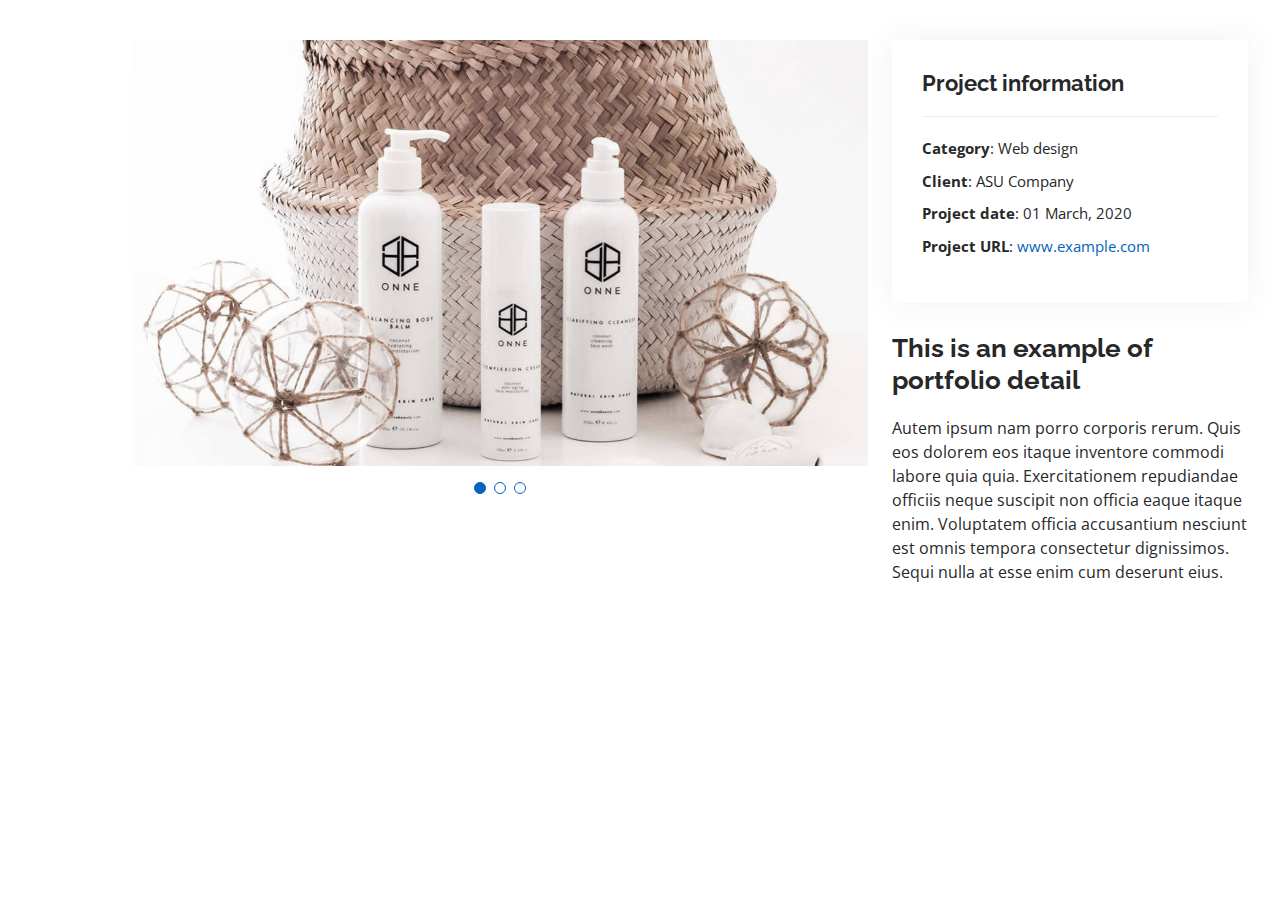
<file: portfolio-details.html>
<!DOCTYPE html>
<html lang="en">

<head>
  <meta charset="utf-8">
  <meta content="width=device-width, initial-scale=1.0" name="viewport">

  <title>Portfolio Details - Personal Bootstrap Template</title>
  <meta content="" name="description">
  <meta content="" name="keywords">

  <!-- Favicons -->
  <link href="assets/img/favicon.png" rel="icon">
  <link href="assets/img/apple-touch-icon.png" rel="apple-touch-icon">

  <!-- Google Fonts -->
  <link href="https://fonts.googleapis.com/css?family=Open+Sans:300,300i,400,400i,600,600i,700,700i|Raleway:300,300i,400,400i,500,500i,600,600i,700,700i|Poppins:300,300i,400,400i,500,500i,600,600i,700,700i" rel="stylesheet">

  <!-- Vendor CSS Files -->
  <link href="assets/vendor/aos/aos.css" rel="stylesheet">
  <link href="assets/vendor/bootstrap/css/bootstrap.min.css" rel="stylesheet">
  <link href="assets/vendor/bootstrap-icons/bootstrap-icons.css" rel="stylesheet">
  <link href="assets/vendor/boxicons/css/boxicons.min.css" rel="stylesheet">
  <link href="assets/vendor/glightbox/css/glightbox.min.css" rel="stylesheet">
  <link href="assets/vendor/swiper/swiper-bundle.min.css" rel="stylesheet">

  <!-- Template Main CSS File -->
  <link href="assets/css/style.css" rel="stylesheet">

  <!-- =======================================================
  * Template Name: MyResume - v4.9.2
  * Template URL: https://bootstrapmade.com/free-html-bootstrap-template-my-resume/
  * Author: BootstrapMade.com
  * License: https://bootstrapmade.com/license/
  ======================================================== -->
</head>

<body>

  <main id="main">

    <!-- ======= Portfolio Details Section ======= -->
    <section id="portfolio-details" class="portfolio-details">
      <div class="container">

        <div class="row gy-4">

          <div class="col-lg-8">
            <div class="portfolio-details-slider swiper">
              <div class="swiper-wrapper align-items-center">

                <div class="swiper-slide">
                  <img src="assets/img/portfolio/portfolio-details-1.jpg" alt="">
                </div>

                <div class="swiper-slide">
                  <img src="assets/img/portfolio/portfolio-details-2.jpg" alt="">
                </div>

                <div class="swiper-slide">
                  <img src="assets/img/portfolio/portfolio-details-3.jpg" alt="">
                </div>

              </div>
              <div class="swiper-pagination"></div>
            </div>
          </div>

          <div class="col-lg-4">
            <div class="portfolio-info">
              <h3>Project information</h3>
              <ul>
                <li><strong>Category</strong>: Web design</li>
                <li><strong>Client</strong>: ASU Company</li>
                <li><strong>Project date</strong>: 01 March, 2020</li>
                <li><strong>Project URL</strong>: <a href="#">www.example.com</a></li>
              </ul>
            </div>
            <div class="portfolio-description">
              <h2>This is an example of portfolio detail</h2>
              <p>
                Autem ipsum nam porro corporis rerum. Quis eos dolorem eos itaque inventore commodi labore quia quia. Exercitationem repudiandae officiis neque suscipit non officia eaque itaque enim. Voluptatem officia accusantium nesciunt est omnis tempora consectetur dignissimos. Sequi nulla at esse enim cum deserunt eius.
              </p>
            </div>
          </div>

        </div>

      </div>
    </section><!-- End Portfolio Details Section -->

  </main><!-- End #main -->

  <div id="preloader"></div>
  <a href="#" class="back-to-top d-flex align-items-center justify-content-center"><i class="bi bi-arrow-up-short"></i></a>

  <!-- Vendor JS Files -->
  <script src="assets/vendor/purecounter/purecounter_vanilla.js"></script>
  <script src="assets/vendor/aos/aos.js"></script>
  <script src="assets/vendor/bootstrap/js/bootstrap.bundle.min.js"></script>
  <script src="assets/vendor/glightbox/js/glightbox.min.js"></script>
  <script src="assets/vendor/isotope-layout/isotope.pkgd.min.js"></script>
  <script src="assets/vendor/swiper/swiper-bundle.min.js"></script>
  <script src="assets/vendor/typed.js/typed.min.js"></script>
  <script src="assets/vendor/waypoints/noframework.waypoints.js"></script>
  <script src="assets/vendor/php-email-form/validate.js"></script>

  <!-- Template Main JS File -->
  <script src="assets/js/main.js"></script>

</body>

</html>
</file>
<file: assets/css/style.css>
/**
* Template Name: MyResume - v4.9.2
* Template URL: https://bootstrapmade.com/free-html-bootstrap-template-my-resume/
* Author: BootstrapMade.com
* License: https://bootstrapmade.com/license/
*/

/*--------------------------------------------------------------
# General
--------------------------------------------------------------*/
body {
  font-family: "Open Sans", sans-serif;
  color: #272829;
}

a {
  color: #0563bb;
  text-decoration: none;
}

a:hover {
  color: #067ded;
  text-decoration: none;
}

h1,
h2,
h3,
h4,
h5,
h6 {
  font-family: "Raleway", sans-serif;
}

/*--------------------------------------------------------------
# Back to top button
--------------------------------------------------------------*/
.back-to-top {
  position: fixed;
  visibility: hidden;
  opacity: 0;
  right: 15px;
  bottom: 15px;
  z-index: 996;
  background: #0563bb;
  width: 40px;
  height: 40px;
  border-radius: 50px;
  transition: all 0.4s;
}

.back-to-top i {
  font-size: 28px;
  color: #fff;
  line-height: 0;
}

.back-to-top:hover {
  background: #0678e3;
  color: #fff;
}

.back-to-top.active {
  visibility: visible;
  opacity: 1;
}

/*--------------------------------------------------------------
# Preloader
--------------------------------------------------------------*/
#preloader {
  position: fixed;
  top: 0;
  left: 0;
  right: 0;
  bottom: 0;
  z-index: 9999;
  overflow: hidden;
  background: #fff;
}

#preloader:before {
  content: "";
  position: fixed;
  top: calc(50% - 30px);
  left: calc(50% - 30px);
  border: 6px solid #0563bb;
  border-top-color: #fff;
  border-bottom-color: #fff;
  border-radius: 50%;
  width: 60px;
  height: 60px;
  -webkit-animation: animate-preloader 1s linear infinite;
  animation: animate-preloader 1s linear infinite;
}

@-webkit-keyframes animate-preloader {
  0% {
    transform: rotate(0deg);
  }

  100% {
    transform: rotate(360deg);
  }
}

@keyframes animate-preloader {
  0% {
    transform: rotate(0deg);
  }

  100% {
    transform: rotate(360deg);
  }
}

/*--------------------------------------------------------------
# Disable aos animation delay on mobile devices
--------------------------------------------------------------*/
@media screen and (max-width: 768px) {
  [data-aos-delay] {
    transition-delay: 0 !important;
  }
}

/*--------------------------------------------------------------
# Header
--------------------------------------------------------------*/
#header {
  position: fixed;
  top: 0;
  left: 0;
  bottom: 0;
  z-index: 9997;
  transition: all 0.5s;
  padding: 15px;
  overflow-y: auto;
}

@media (max-width: 768px) {
  #header {
    width: 300px;
    background: #fff;
    border-right: 1px solid #e6e9ec;
    left: -300px;
  }
}

@media (min-width: 991px) {
  #main {
    margin-left: 100px;
  }
}

/*--------------------------------------------------------------
# Navigation Menu
--------------------------------------------------------------*/
/**
* Desktop Navigation 
*/
.nav-menu {
  padding: 0;
  display: block;
}

.nav-menu * {
  margin: 0;
  padding: 0;
  list-style: none;
}

.nav-menu>ul>li {
  position: relative;
  white-space: nowrap;
}

.nav-menu a,
.nav-menu a:focus {
  display: flex;
  align-items: center;
  color: #45505b;
  padding: 10px 18px;
  margin-bottom: 8px;
  transition: 0.3s;
  font-size: 15px;
  border-radius: 50px;
  background: #f2f3f5;
  height: 56px;
  width: 100%;
  overflow: hidden;
  transition: 0.3s;
}

.nav-menu a i,
.nav-menu a:focus i {
  font-size: 20px;
}

.nav-menu a span,
.nav-menu a:focus span {
  padding: 0 5px 0 7px;
  color: #45505b;
}

@media (min-width: 992px) {

  .nav-menu a,
  .nav-menu a:focus {
    width: 56px;
  }

  .nav-menu a span,
  .nav-menu a:focus span {
    display: none;
    color: #fff;
  }
}

.nav-menu a:hover,
.nav-menu .active,
.nav-menu .active:focus,
.nav-menu li:hover>a {
  color: #fff;
  background: #0563bb;
}

.nav-menu a:hover span,
.nav-menu .active span,
.nav-menu .active:focus span,
.nav-menu li:hover>a span {
  color: #fff;
}

.nav-menu a:hover,
.nav-menu li:hover>a {
  width: 100%;
  color: #fff;
}

.nav-menu a:hover span,
.nav-menu li:hover>a span {
  display: block;
}

/**
* Mobile Navigation 
*/
.mobile-nav-toggle {
  position: fixed;
  right: 10px;
  top: 10px;
  z-index: 9998;
  border: 0;
  background: none;
  font-size: 28px;
  transition: all 0.4s;
  outline: none !important;
  line-height: 0;
  cursor: pointer;
  border-radius: 50px;
  padding: 5px;
}

.mobile-nav-toggle i {
  color: #45505b;
}

.mobile-nav-active {
  overflow: hidden;
}

.mobile-nav-active #header {
  left: 0;
}

.mobile-nav-active .mobile-nav-toggle {
  color: #fff;
  background-color: #0563bb;
}

/*--------------------------------------------------------------
# Hero Section
--------------------------------------------------------------*/
#hero {
  width: 100%;
  height: 100vh;
  background: url("../img/hero-bg.png") top right no-repeat;
  background-size: cover;
  background-position: center right;
  position: relative;
}

@media (max-width: 768px) {
  #hero {
    background: url("../img/hero-bg.png") top right no-repeat;
    background-size: contain;
    background-position: center top;
    
  }
}

#hero:before {
  content: "";
  background: rgba(255, 255, 255, 0);
  position: absolute;
  bottom: 0;
  top: 0;
  left: 0;
  right: 0;
}
/*
#hero h1 {
  margin: 0;
  font-size: 4rem; 
  font-weight: 700;
  line-height: 1.4;
  color: #45505b;
  padding-left: 50%; 
}

#hero p {
  padding-left: 50%; 
  color: #45505b;
  margin: 15px 0 0 0;
  font-size: 1.3rem; 
  font-family: "Poppins", sans-serif;
}

#hero p span {
  color: #0563bb;
  letter-spacing: 1px;
}
*/

#hero h1 {
  margin: 0;
  font-size: 64px;
  font-weight: 800;
  line-height: 56px;
  color: #45505b;
    padding-left: 600px;
    /* align-self: auto; */
}

#hero p {
    padding-left: 600px;
  color: #45505b;
  margin: 15px 0 0 0;
  font-size: 26px;
  font-family: "Poppins", sans-serif;
}

#hero p span {
  color: #0563bb;
  letter-spacing: 1px;
}


#hero .social-links {
    padding-left: 600px;
  margin-top: 30px;
}

#hero .social-links a {
  font-size: 24px;
  display: inline-block;
  color: #45505b;
  line-height: 1;
  margin-right: 20px;
  transition: 0.3s;
}

#hero .social-links a:hover {
  color: #0563bb;
}

@media (max-width: 768px) {
  #hero {
    text-align: center;
  }

  #hero h1 {
    font-size: 32px;
    line-height: 36px;
    padding-left: 0%;
  }

  #hero p {
    margin-top: 10px;
    font-size: 20px;
    line-height: 24px;
    padding-left: 0%;
  }

  #hero .social-links {
    padding-left: 0%;
  margin-top: 30px;
}

#hero .social-links a {
  font-size: 24px;
  display: inline-block;
  color: #45505b;
  line-height: 1;
  margin-right: 20px;
  transition: 0.3s;
}

#hero .social-links a:hover {
  color: #0563bb;
}
}

/*--------------------------------------------------------------
# Sections General
--------------------------------------------------------------*/
section {
  padding: 60px 0;
  overflow: hidden;
}


.section-title {
  text-align: center;
  padding-bottom: 30px;
}

.section-title h2 {
  font-size: 32px;
  font-weight: bold;
  text-transform: uppercase;
  margin-bottom: 20px;
  padding-bottom: 20px;
  position: relative;
  color: #45505b;
}

.section-title h2::before {
  content: "";
  position: absolute;
  display: block;
  width: 120px;
  height: 1px;
  background: #ddd;
  bottom: 1px;
  left: calc(50% - 60px);
}

.section-title h2::after {
  content: "";
  position: absolute;
  display: block;
  width: 40px;
  height: 3px;
  background: #0563bb;
  bottom: 0;
  left: calc(50% - 20px);
}

.section-title p {
  margin-bottom: 0;
}

/*--------------------------------------------------------------
# About
--------------------------------------------------------------*/
.about .content h3 {
  font-weight: 700;
  font-size: 26px;
  color: #728394;
}

.about .content ul {
  list-style: none;
  padding: 0;
}

.about .content ul li {
  margin-bottom: 20px;
  display: flex;
  align-items: center;
}

.about .content ul strong {
  margin-right: 10px;
}

.about .content ul i {
  font-size: 16px;
  margin-right: 5px;
  color: #0563bb;
  line-height: 0;
}

.about .content p:last-child {
  margin-bottom: 0;
}
.about{
    padding-bottom: 0px;
}

.about .section-title p{
  text-align: justify;
}
/*--------------------------------------------------------------
# Facts
--------------------------------------------------------------*/
.facts .count-box {
  padding: 30px 30px 25px 30px;
  margin-top: 30px;
  width: 100%;
  position: relative;
  text-align: center;
  background: #fff;
}

.facts .count-box i {
  position: absolute;
  top: -25px;
  left: 50%;
  transform: translateX(-50%);
  font-size: 24px;
  background: #05afbb;
  color: #fff;
  border-radius: 50px;
  display: inline-flex;
  align-items: center;
  justify-content: center;
  width: 48px;
  height: 48px;
}

.facts .count-box span {
  font-size: 36px;
  display: block;
  font-weight: 600;
  color: #011426;
}

.facts .count-box p {
  padding: 0;
  margin: 0;
  font-family: "Raleway", sans-serif;
  font-size: 14px;
}
.facts{
    padding-bottom: 0px;
}

/*--------------------------------------------------------------
# Akills
--------------------------------------------------------------*/
.skills .progress {
  height: 60px;
  display: block;
  background: none;
  border-radius: 0;
}

.skills .progress .skill {
  padding: 10px 0;
  margin: 0;
  text-transform: uppercase;
  display: block;
  font-weight: 600;
  font-family: "Poppins", sans-serif;
  color: #45505b;
}

.skills .progress .skill .val {
  float: right;
  font-style: normal;
}

.skills .progress-bar-wrap {
  background: #f2f3f5;
}

.skills .progress-bar {
  width: 1px;
  height: 10px;
  transition: 0.9s;
  background-color: #05bb5a;
}
.skills
{
    padding-bottom: 0px;
}

/*--------------------------------------------------------------
# Resume
--------------------------------------------------------------*/
.resume .resume-title {
  font-size: 26px;
  font-weight: 700;
  margin-top: 20px;
  margin-bottom: 20px;
  color: #45505b;
}

.resume .resume-item {
  padding: 0 0 20px 20px;
  margin-top: -2px;
  border-left: 2px solid #0563bb;
  position: relative;
}

.resume .resume-item h4 {
  line-height: 18px;
  font-size: 18px;
  font-weight: 600;
  text-transform: uppercase;
  font-family: "Poppins", sans-serif;
  color: #0563bb;
  margin-bottom: 10px;
}

.resume .resume-item h5 {
  font-size: 16px;
  background: #f7f8f9;
  padding: 5px 15px;
  display: inline-block;
  font-weight: 600;
  margin-bottom: 10px;
}

.resume .resume-item ul {
  padding-left: 20px;
}

.resume .resume-item ul li {
  padding-bottom: 10px;
}

.resume .resume-item:last-child {
  padding-bottom: 0;
}

.resume .resume-item::before {
  content: "";
  position: absolute;
  width: 16px;
  height: 16px;
  border-radius: 50px;
  left: -9px;
  top: 0;
  background: #fff;
  border: 2px solid #0563bb;
}

.resume{
    padding-bottom: 0px;
}
/*--------------------------------------------------------------
# Portfolio
--------------------------------------------------------------*/
.portfolio .portfolio-item {
  margin-bottom: 30px;
}

.portfolio #portfolio-flters {
  padding: 0;
  margin: 0 auto 25px auto;
  list-style: none;
  text-align: center;
  background: #fff;
  border-radius: 50px;
  padding: 2px 15px;
}

.portfolio #portfolio-flters li {
  cursor: pointer;
  display: inline-block;
  padding: 10px 15px;
  font-size: 14px;
  font-weight: 600;
  line-height: 1;
  text-transform: uppercase;
  color: #272829;
  margin-bottom: 5px;
  transition: all 0.3s ease-in-out;
}

.portfolio #portfolio-flters li:hover,
.portfolio #portfolio-flters li.filter-active {
  color: #0563bb;
}

.portfolio #portfolio-flters li:last-child {
  margin-right: 0;
}

.portfolio .portfolio-wrap {
  transition: 0.3s;
  position: relative;
  overflow: hidden;
  z-index: 1;
  background: rgba(69, 80, 91, 0.8);
}

.portfolio .portfolio-wrap::before {
  content: "";
  background: rgba(255, 255, 255, 0.7);
  position: absolute;
  left: 30px;
  right: 30px;
  top: 30px;
  bottom: 30px;
  transition: all ease-in-out 0.3s;
  z-index: 2;
  opacity: 0;
}

.portfolio .portfolio-wrap .portfolio-info {
  opacity: 0;
  position: absolute;
  top: 0;
  left: 0;
  right: 0;
  bottom: 0;
  text-align: center;
  z-index: 3;
  transition: all ease-in-out 0.3s;
  display: flex;
  flex-direction: column;
  justify-content: center;
  align-items: center;
}

.portfolio .portfolio-wrap .portfolio-info::before {
  display: block;
  content: "";
  width: 48px;
  height: 48px;
  position: absolute;
  top: 35px;
  left: 35px;
  border-top: 3px solid #d7dce1;
  border-left: 3px solid #d7dce1;
  transition: all 0.5s ease 0s;
  z-index: 9994;
}

.portfolio .portfolio-wrap .portfolio-info::after {
  display: block;
  content: "";
  width: 48px;
  height: 48px;
  position: absolute;
  bottom: 35px;
  right: 35px;
  border-bottom: 3px solid #d7dce1;
  border-right: 3px solid #d7dce1;
  transition: all 0.5s ease 0s;
  z-index: 9994;
}

.portfolio .portfolio-wrap .portfolio-info h4 {
  font-size: 20px;
  color: #45505b;
  font-weight: 600;
}

.portfolio .portfolio-wrap .portfolio-info p {
  color: #45505b;
  font-size: 14px;
  text-transform: uppercase;
  padding: 0;
  margin: 0;
}

.portfolio .portfolio-wrap .portfolio-links {
  text-align: center;
  z-index: 4;
}

.portfolio .portfolio-wrap .portfolio-links a {
  color: #45505b;
  margin: 0 2px;
  font-size: 28px;
  display: inline-block;
  transition: 0.3s;
}

.portfolio .portfolio-wrap .portfolio-links a:hover {
  color: #148af9;
}

.portfolio .portfolio-wrap:hover::before {
  top: 0;
  left: 0;
  right: 0;
  bottom: 0;
  opacity: 1;
}

.portfolio .portfolio-wrap:hover .portfolio-info {
  opacity: 1;
}

.portfolio .portfolio-wrap:hover .portfolio-info::before {
  top: 15px;
  left: 15px;
}

.portfolio .portfolio-wrap:hover .portfolio-info::after {
  bottom: 15px;
  right: 15px;
}

/*--------------------------------------------------------------
# Portfolio Details
--------------------------------------------------------------*/
.portfolio-details {
  padding-top: 40px;
}

.portfolio-details .portfolio-details-slider img {
  width: 100%;
}

.portfolio-details .portfolio-details-slider .swiper-pagination {
  margin-top: 20px;
  position: relative;
}

.portfolio-details .portfolio-details-slider .swiper-pagination .swiper-pagination-bullet {
  width: 12px;
  height: 12px;
  background-color: #fff;
  opacity: 1;
  border: 1px solid #0563bb;
}

.portfolio-details .portfolio-details-slider .swiper-pagination .swiper-pagination-bullet-active {
  background-color: #0563bb;
}

.portfolio-details .portfolio-info {
  padding: 30px;
  box-shadow: 0px 0 30px rgba(69, 80, 91, 0.08);
}

.portfolio-details .portfolio-info h3 {
  font-size: 22px;
  font-weight: 700;
  margin-bottom: 20px;
  padding-bottom: 20px;
  border-bottom: 1px solid #eee;
}

.portfolio-details .portfolio-info ul {
  list-style: none;
  padding: 0;
  font-size: 15px;
}

.portfolio-details .portfolio-info ul li+li {
  margin-top: 10px;
}

.portfolio-details .portfolio-description {
  padding-top: 30px;
}

.portfolio-details .portfolio-description h2 {
  font-size: 26px;
  font-weight: 700;
  margin-bottom: 20px;
}

.portfolio-details .portfolio-description p {
  padding: 0;
}

/*--------------------------------------------------------------
# Services
--------------------------------------------------------------*/
.services .icon-box {
  text-align: center;
  padding: 70px 20px 80px 20px;
  transition: all ease-in-out 0.3s;
  background: #fff;
  box-shadow: 0px 5px 90px 0px rgba(110, 123, 131, 0.05);
}

.services .icon-box .icon {
  margin: 0 auto;
  width: 100px;
  height: 100px;
  display: flex;
  align-items: center;
  justify-content: center;
  transition: ease-in-out 0.3s;
  position: relative;
}

.services .icon-box .icon i {
  font-size: 36px;
  transition: 0.5s;
  position: relative;
}

.services .icon-box .icon svg {
  position: absolute;
  top: 0;
  left: 0;
}

.services .icon-box .icon svg path {
  transition: 0.5s;
  fill: #f5f5f5;
}

.services .icon-box h4 {
  font-weight: 600;
  margin: 10px 0 15px 0;
  font-size: 22px;
}

.services .icon-box h4 a {
  color: #45505b;
  transition: ease-in-out 0.3s;
}

.services .icon-box p {
  line-height: 24px;
  font-size: 14px;
  margin-bottom: 0;
}

.services .icon-box:hover {
  border-color: #fff;
  box-shadow: 0px 0 35px 0 rgba(0, 0, 0, 0.08);
}

.services .iconbox-blue i {
  color: #47aeff;
}

.services .iconbox-blue:hover .icon i {
  color: #fff;
}

.services .iconbox-blue:hover .icon path {
  fill: #47aeff;
}

.services .iconbox-orange i {
  color: #ffa76e;
}

.services .iconbox-orange:hover .icon i {
  color: #fff;
}

.services .iconbox-orange:hover .icon path {
  fill: #ffa76e;
}

.services .iconbox-pink i {
  color: #e80368;
}

.services .iconbox-pink:hover .icon i {
  color: #fff;
}

.services .iconbox-pink:hover .icon path {
  fill: #e80368;
}

.services .iconbox-yellow i {
  color: #ffbb2c;
}

.services .iconbox-yellow:hover .icon i {
  color: #fff;
}

.services .iconbox-yellow:hover .icon path {
  fill: #ffbb2c;
}

.services .iconbox-red i {
  color: #47aeff;
}

.services .iconbox-red:hover .icon i {
  color: #fff;
}

.services .iconbox-red:hover .icon path {
  fill: #47aeff;
}

.services .iconbox-teal i {
  color: #11dbcf;
}

.services .iconbox-teal:hover .icon i {
  color: #fff;
}

.services .iconbox-teal:hover .icon path {
  fill: #11dbcf;
}
.pyhrmicon{
  height: 60px;
  width: 250px;
}

.extractoricon{
  height: 100px;
  width: 100px;
}

.mciicon{
  height: 75px;
  width: 75px;
}

/*--------------------------------------------------------------
# Testimonials
--------------------------------------------------------------*/
.testimonials .section-header {
  margin-bottom: 40px;
}

.testimonials .testimonials-carousel,
.testimonials .testimonials-slider {
  overflow: hidden;
}

.testimonials .testimonial-item {
  text-align: center;
}

.testimonials .testimonial-item .testimonial-img {
  width: 120px;
  border-radius: 50%;
  border: 4px solid #fff;
  margin: 0 auto;
}

.testimonials .testimonial-item h3 {
  font-size: 20px;
  font-weight: bold;
  margin: 10px 0 5px 0;
  color: #111;
}

.testimonials .testimonial-item h4 {
  font-size: 14px;
  color: #999;
  margin: 0 0 15px 0;
}

.testimonials .testimonial-item .quote-icon-left,
.testimonials .testimonial-item .quote-icon-right {
  color: #90c8fc;
  font-size: 26px;
}

.testimonials .testimonial-item .quote-icon-left {
  display: inline-block;
  left: -5px;
  position: relative;
}

.testimonials .testimonial-item .quote-icon-right {
  display: inline-block;
  right: -5px;
  position: relative;
  top: 10px;
}

.testimonials .testimonial-item p {
  font-style: italic;
  margin: 0 auto 15px auto;
}

.testimonials .swiper-pagination {
  margin-top: 20px;
  position: relative;
}

.testimonials .swiper-pagination .swiper-pagination-bullet {
  width: 12px;
  height: 12px;
  background-color: #fff;
  opacity: 1;
  border: 1px solid #0563bb;
}

.testimonials .swiper-pagination .swiper-pagination-bullet-active {
  background-color: #0563bb;
}

@media (min-width: 992px) {
  .testimonials .testimonial-item p {
    width: 80%;
  }
}

/*--------------------------------------------------------------
# Contact
--------------------------------------------------------------*/
.contact .info {
  width: 100%;
  background: #fff;
}

.contact .info i {
  font-size: 20px;
  color: #0563bb;
  float: left;
  width: 44px;
  height: 44px;
  background: #eef7ff;
  display: flex;
  justify-content: center;
  align-items: center;
  border-radius: 50px;
  transition: all 0.3s ease-in-out;
}

.contact .info h4 {
  padding: 0 0 0 60px;
  font-size: 22px;
  font-weight: 600;
  margin-bottom: 5px;
  color: #45505b;
}

.contact .info p {
  padding: 0 0 0 60px;
  margin-bottom: 0;
  font-size: 14px;
  color: #728394;
}

.contact .info .email,
.contact .info .phone {
  margin-top: 40px;
}

.contact .info .email:hover i,
.contact .info .address:hover i,
.contact .info .phone:hover i {
  background: #0563bb;
  color: #fff;
}

.contact .php-email-form {
  width: 100%;
  background: #fff;
}

.contact .php-email-form .form-group {
  padding-bottom: 8px;
}

.contact .php-email-form .error-message {
  display: none;
  color: #fff;
  background: #ed3c0d;
  text-align: left;
  padding: 15px;
  font-weight: 600;
}

.contact .php-email-form .error-message br+br {
  margin-top: 25px;
}

.contact .php-email-form .sent-message {
  display: none;
  color: #fff;
  background: #18d26e;
  text-align: center;
  padding: 15px;
  font-weight: 600;
}

.contact .php-email-form .loading {
  display: none;
  background: #fff;
  text-align: center;
  padding: 15px;
}

.contact .php-email-form .loading:before {
  content: "";
  display: inline-block;
  border-radius: 50%;
  width: 24px;
  height: 24px;
  margin: 0 10px -6px 0;
  border: 3px solid #18d26e;
  border-top-color: #eee;
  -webkit-animation: animate-loading 1s linear infinite;
  animation: animate-loading 1s linear infinite;
}

.contact .php-email-form input,
.contact .php-email-form textarea {
  border-radius: 4px;
  box-shadow: none;
  font-size: 14px;
}

.contact .php-email-form input {
  height: 44px;
}

.contact .php-email-form textarea {
  padding: 10px 12px;
}

.contact .php-email-form button[type=submit] {
  background: #0563bb;
  border: 0;
  padding: 10px 35px;
  color: #fff;
  transition: 0.4s;
  border-radius: 50px;
}

.contact .php-email-form button[type=submit]:hover {
  background: #0678e3;
}

@-webkit-keyframes animate-loading {
  0% {
    transform: rotate(0deg);
  }

  100% {
    transform: rotate(360deg);
  }
}

@keyframes animate-loading {
  0% {
    transform: rotate(0deg);
  }

  100% {
    transform: rotate(360deg);
  }
}

/*--------------------------------------------------------------
# Footer
--------------------------------------------------------------*/
#footer {
  background: #f7f8f9;
  color: #45505b;
  font-size: 14px;
  text-align: center;
  padding: 30px 0;
}

#footer h3 {
  font-size: 36px;
  font-weight: 700;
  position: relative;
  font-family: "Poppins", sans-serif;
  padding: 0;
  margin: 0 0 15px 0;
}

#footer p {
  font-size: 15;
  font-style: italic;
  padding: 0;
  margin: 0 0 40px 0;
}

#footer .social-links {
  margin: 0 0 40px 0;
}

#footer .social-links a {
  font-size: 18px;
  display: inline-block;
  background: #0563bb;
  color: #fff;
  line-height: 1;
  padding: 8px 0;
  margin-right: 4px;
  border-radius: 50%;
  text-align: center;
  width: 36px;
  height: 36px;
  transition: 0.3s;
}

#footer .social-links a:hover {
  background: #0678e3;
  color: #fff;
  text-decoration: none;
}

#footer .copyright {
  margin: 0 0 5px 0;
}

#footer .credits {
  font-size: 13px;
}



/*--------------------------------------------------------------
# PyHRM Section
--------------------------------------------------------------*/

.back-video{
  width: 700px;
  height: 500px;
}

#Pyhero {
  /* width: 100%; */
  height: 100vh;
  /* background-size: cover; */
  /* background-position:right; */
  position: flex;
  display: flex;
  align-items: center;
  justify-content: center;
}

@media (max-width: 768px) {
  #Pyhero {
    background-size: contain;
    background-position: center top;
    
  }
}

#Pyhero:before {
  content: "";
  background: rgba(255, 255, 255, 0);
  position: absolute;
  bottom: 0;
  top: 0;
  left: 0;
  right: 0;
}
/*
#hero h1 {
  margin: 0;
  font-size: 4rem; 
  font-weight: 700;
  line-height: 1.4;
  color: #45505b;
  padding-left: 50%; 
}

#hero p {
  padding-left: 50%; 
  color: #45505b;
  margin: 15px 0 0 0;
  font-size: 1.3rem; 
  font-family: "Poppins", sans-serif;
}

#hero p span {
  color: #0563bb;
  letter-spacing: 1px;
}
*/

#Pyhero h1 {
  margin: 0;
  font-size: 64px;
  font-weight: 800;
  line-height: 56px;
  color: #45505b;
    padding-left: 600px;
    /* align-self: auto; */
}

#Pyhero p {
    padding-left: 600px;
  color: #45505b;
  margin: 15px 0 0 0;
  font-size: 26px;
  font-family: "Poppins", sans-serif;
}

#Pyhero p span {
  color: #0563bb;
  letter-spacing: 1px;
}


#Pyhero .social-links {
    padding-left: 600px;
  margin-top: 30px;
}

#Pyhero .social-links a {
  font-size: 24px;
  display: inline-block;
  color: #45505b;
  line-height: 1;
  margin-right: 20px;
  transition: 0.3s;
}

#Pyhero .social-links a:hover {
  color: #0563bb;
}

@media (max-width: 768px) {
  #Pyhero {
    text-align: center;
  }

  #Pyhero h1 {
    font-size: 32px;
    line-height: 36px;
    padding-left: 0%;
  }

  #Pyhero p {
    margin-top: 10px;
    font-size: 20px;
    line-height: 24px;
    padding-left: 0%;
  }

  #Pyhero .social-links {
    padding-left: 0%;
  margin-top: 30px;
}

#Pyhero .social-links a {
  font-size: 24px;
  display: inline-block;
  color: #45505b;
  line-height: 1;
  margin-right: 20px;
  transition: 0.3s;
}

#Pyhero .social-links a:hover {
  color: #0563bb;
}
}
</file>
